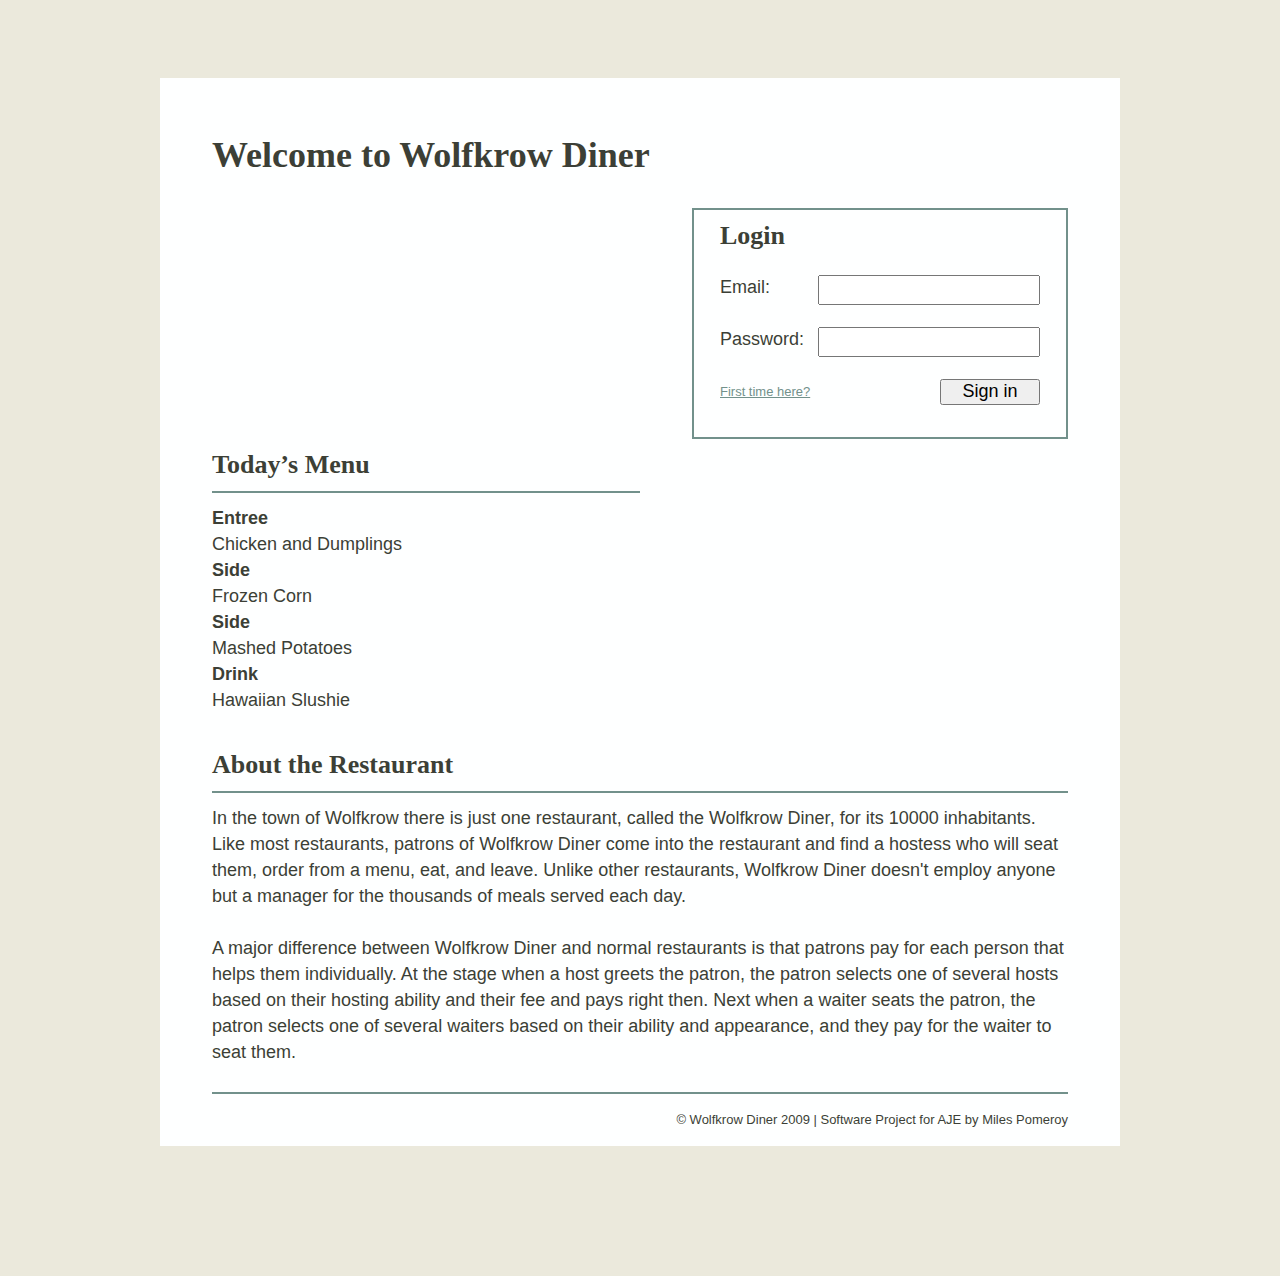
<file: index.html>
<!DOCTYPE HTML PUBLIC "-//W3C//DTD HTML 4.01 Transitional//EN" 
"http://www.w3.org/TR/html4/loose.dtd">
<html lang="en">
<head>
	<title>Welcome to Wolfkrow Diner</title>
	<meta http-equiv="Content-Type" content="text/html;charset=UTF-8">
	<link rel="stylesheet" type="text/css" href="style.css" media="all">
</head>
<body>
	
	<h1>Welcome to Wolfkrow Diner</h1>
	
	<fieldset id="signin">
		<h2>Login</h2>
		<form action="select-vendor.html">
			<label for="email">Email:</label>
			<input type="text" id="email">
			<label for="password">Password:</label>
			<input type="password" id="password">
			<input type="submit" value="Sign in">
			<p><a href="first-time.html">First time here?</a></p>
		</form>
		</form>
	</fieldset>
	
	<h2 id="menu">Today’s Menu</h2>
	<dl>
		<dt>Entree</dt>
			<dd>Chicken and Dumplings</dd>
		<dt>Side</dt>
			<dd>Frozen Corn</dd>
		<dt>Side</dt>
			<dd>Mashed Potatoes</dd>
		<dt>Drink</dt>
			<dd>Hawaiian Slushie</dd>
	</dl>
	
	<h2>About the Restaurant</h2>
	
	<p>In the town of Wolfkrow there is just one restaurant, called the Wolfkrow Diner, for its 10000 inhabitants. Like most restaurants, patrons of Wolfkrow Diner come into the restaurant and find a hostess who will seat them, order from a menu, eat, and leave. Unlike other restaurants, Wolfkrow Diner doesn't employ anyone but a manager for the thousands of meals served each day. </p>
	<p>A major difference between Wolfkrow Diner and normal restaurants is that patrons pay for each person that helps them individually. At the stage when a host greets the patron, the patron selects one of several hosts based on their hosting ability and their fee and pays right then. Next when a waiter seats the patron, the patron selects one of several waiters based on their ability and appearance, and they pay for the waiter to seat them. </p>
	
	<div id="footer">
		&copy; Wolfkrow Diner 2009 | Software Project for AJE by Miles Pomeroy
	</div>
	
</body>
</html>
</file>
<file: style.css>
/* @override http://rms.site/style.css */

/* @group Reset */

/* v1.0 | 20080212 | meyerweb CSS Reset */

html, body, div, span, applet, object, iframe,
h1, h2, h3, h4, h5, h6, p, blockquote, a, abbr, acronym,
 address, big, cite, del, dfn, em, font, img, ins, kbd, q, s, samp,
small, strike, strong, tt, var,
b, u, i, ul, dl, dt, dd, center,
fieldset, form, label, legend,
table, caption, tbody, tfoot, thead, tr, th, td {
	margin: 0;
	padding: 0;
	border: 0;
	outline: 0;
	font-size: 100%;
	vertical-align: baseline;
	background: transparent;
}
body {
	line-height: 1;
}
blockquote, q {
	quotes: none;
}
blockquote:before, blockquote:after,
q:before, q:after {
	content: '';
	content: none;
}

del {
	text-decoration: line-through;
}

/* tables still need 'cellspacing="0"' in the markup */
table {
	border-collapse: collapse;
	border-spacing: 0;
}

/********** End of Reset **************/

/* @end */

/*
******** Colors *********
* 
* Dark Gray: #3C3F36
* Off White: #FEFFFF
* Tan: #EBE9DC
* Green: #72918B
* Bright Green: #9FB03E
*
*************************
*/

html {
	background-color: #EBE9DC;
}

body {
	width: 856px;
	margin: auto;
	font: 18px/1.444em "Helvetica Neue", Arial, Helvetica, Geneva, sans-serif;
	margin-top: 78px;
	margin-bottom: 130px;
	padding-left: 52px;
	padding-right: 52px;
	background-color: #FEFFFF;
	color: #3C3F36;
}


h1 {
	font-family: Georgia, "Times New Roman", Times, serif;
	font-size: 2em;
	line-height: 1.444em;
	padding-top: 1.444em;
	margin-bottom: 0.722em;
	text-transform: none;
}

h2 {
	font-family: Georgia, "Times New Roman", Times, serif;
	font-size: 1.444em;
	line-height: 2em;
	margin-top: 1em;
	margin-bottom: 0.5em;
	border-bottom: 2px solid #72918B;
	clear: both;
}

a {
	color: #72918B;
}

a:hover {
	text-decoration: none;
}

p {
	font-size: 1em;
	margin-bottom: 1.444em;
}

hr {
	clear: both;
	border: none;
	border-bottom: 2px solid #72918B;
	padding-top: 1em;
}

ul {
	margin-left: 26px;
	margin-bottom: 1em;
}

dt {
	font-weight: bold;
}

.small {
	font-size: 0.722em;
	line-height: 2em;
}

h2#menu {
	width: 50%;
}

input[type="checkbox"] {
	clear: both;
	margin: 0;
	padding: 0;
	display: block;
	float: left;
}

label {
	display: block;
}

table {
	border: 1px solid ;
	margin-top: 1em;
}

th {
	background-color: #72918B;
	border: 1px solid #000;
	padding: 13px;
	color: #FEFFFF;
}

td {
	border: 1px solid;
	padding: 13px;
}

td.center {
	text-align: center;
}

fieldset {
	border: 2px solid #72918B;	
	padding: 0em 26px;
	width: 50%;
}

fieldset#signin {
	float: right;
	width: 320px;
}

fieldset#signin h2 {
	font-family: Georgia, "Times New Roman", Times, serif;
	font-size: 1.444em;
	font-weight: bold;
	line-height: 2em;
	margin: 0;
	border: none;
}

fieldset label {
	display: block;
	float: left;
	line-height: 2.888em;
	clear: both;
}

fieldset#signin label {
	width: 20%;
}

fieldset input {
	font: 1em "Helvetica Neue", Arial, Helvetica, Geneva, sans-serif;
	padding: 0;
	margin: 0;
	margin-top: 0.722em;
	height: 1.444em;
	vertical-align: middle;
	float: right;
	width: 60%;
	clear: right;
}

fieldset textarea {
	font: 1em "Helvetica Neue", Arial, Helvetica, Geneva, sans-serif;
	padding: 0;
	margin: 0;
	margin-top: 0.722em;
	float: right;
	width: 60%;
}

fieldset#signin input {
	width: 68%;
}

fieldset input[type="submit"] {
	clear: both;
	float: right;
	width: 100px;
	margin: 0;
}

fieldset select {
	float: right;
	margin-top: 0.722em;
}

fieldset#signin input[type="submit"] {
	clear: both;
	width: 100px;
	margin-top: 0.722em;
	float: right;
}

fieldset#signin p {
	clear: left;
	font-size: 0.722em;
	line-height: 4em;
}

#standard {
	float: left;
	width: 50%;
}

#additional {
	float: left;
	margin-left: 26px;
}

/* Select Vendor */

.vendor {
	background-color: #EBE9DC;
	padding: 26px;
	margin-top: 2em;
	height: 10em;
}

.vendor h3 {
	font-size: 1.444em;
	margin-bottom: 0.722em;
}

.vendor p {
	margin: 0;
	
}

.vendor img {
	float: right;
}

/* Footer */

#footer {
	clear: both;
	font-size: 0.722em;
	line-height: 4em;
	margin-top: 2em;
	border-top: 2px #72918B solid;
	text-align: right;
}
</file>
